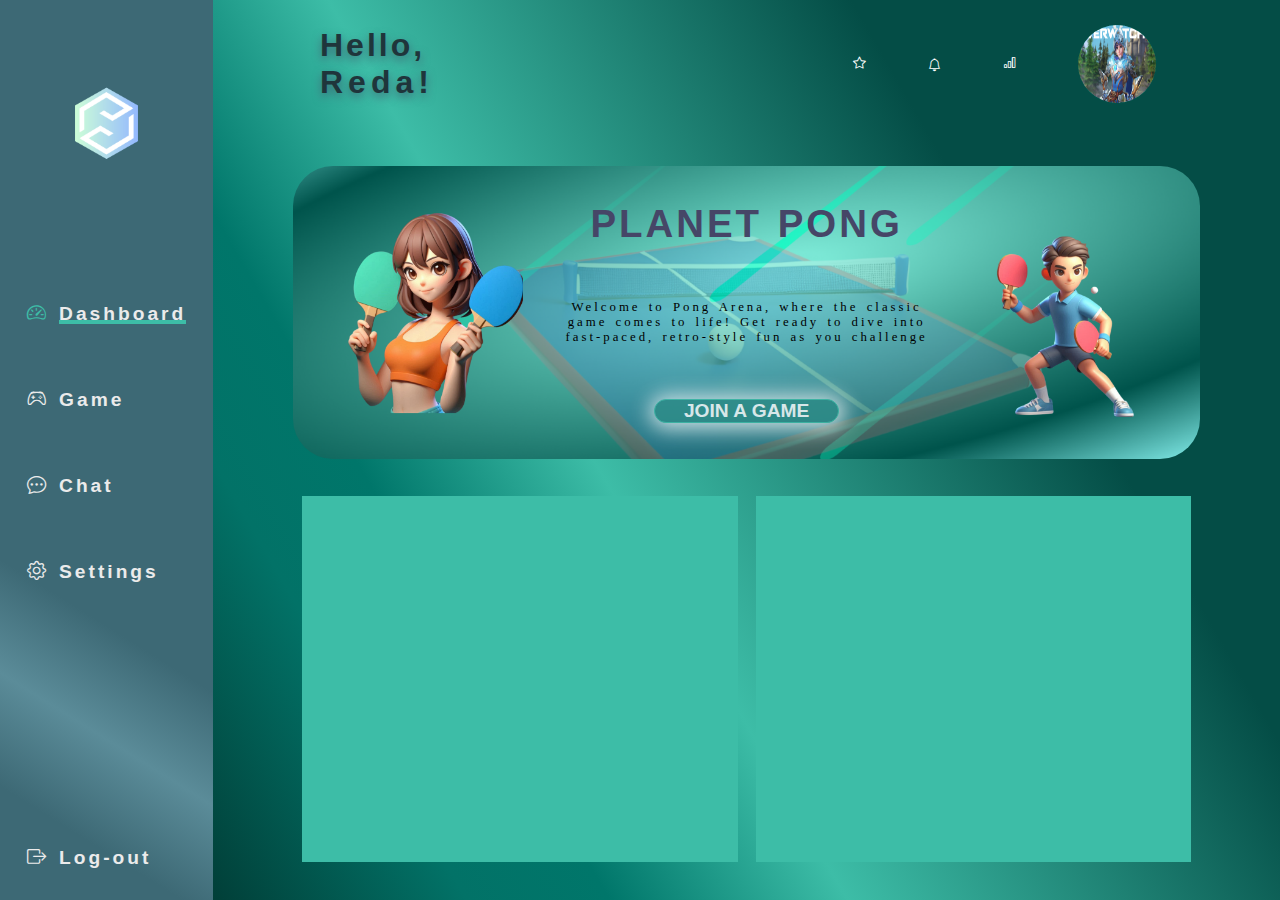
<file: index.html>
<!DOCTYPE html>
<html lang="en">
<head>
    <meta charset="UTF-8">
    <meta name="viewport" content="width=device-width, initial-scale=1.0">
    <title>Document</title>
    <link rel="stylesheet" href="css/style.css">
    <link rel="stylesheet" href="css/game.css">
    <link rel="stylesheet" href="bootstrap-icons.css">
</head>
<body>
    <div class="motherDiv">
        <div class="sideBar" id="sideBar">
            <div class="flex-container">
                <img src="assets/logo.png" alt="" class="logo">
            </div>
            <ul class="menu">
                <li class="selected menuBtn"><i class="bi bi-speedometer2"></i><p>Dashboard</p></li>
                <li class="menuBtn"><i class="bi bi-controller"></i> <p>Game</p></li>
                <li class="menuBtn"><i class="bi bi-chat-dots"></i> <p>Chat</p></li>
                <li class="menuBtn"><i class="bi bi-gear"></i> <p>Settings</p></li>
                <li class="menuBtn logout"><i class="bi bi-box-arrow-right"></i> <p>Log-out</p></li>
            </ul>
        </div>
        <div class="all">
            <div class="topSide">
                <h1 class="helloTitle"><div>Hello,</div>
                    <div class="spanHolder"></div>
                </h1>
                <div class="profIcones">
                    <i class="bi bi-star"></i>
                    <i class="bi bi-bell"><sup class="note"></sup></i>
                    <i class="bi bi-bar-chart"></i>
                    <div class="profilePic">
                        <img src="assets/profilePic.png" alt="">
                    </div>
                </div>
                
            </div>
            <div class="dynamic">

            </div>
        </div>
    </div>
    <script src="data.js"></script>
    <script src="script.js"></script>
    <div id="myscripts">

    </div>
</body>
</html>
</file>
<file: css/style.css>
:root {
    --primary-color: #013F38;
    --secondary-color: #027267;
    --accent-color: #00766A;
    --background-color: #3DBDA7;
    --text-color: #3D6975;
    --border-color: #044D46;
    --shadow-color: #2C8C87;
    --my-gradient: linear-gradient(60deg, rgba(1,63,56,1) 0%, rgba(2,114,103,1) 16%, rgba(0,118,106,1) 25%, rgba(61,189,167,1) 40%, rgba(4,77,70,1) 73%);
    --si-bar: linear-gradient(212deg, rgba(61,105,117,1) 67%, rgba(91,140,153,1) 78%, rgba(61,105,117,1) 89%);    
    --win-lose-lcl: linear-gradient(212deg, rgba(61,105,117,1) 67%, rgba(91,140,153,1) 78%, rgba(61,105,117,1) 89%);    

    /*vars for fonts and text*/
    --font-family-primary: 'Poppins', sans-serif;
    --font-size-base-big: 3vw;
    --font-size-base-large: 2.5vw;
    --font-size-base-small: 1vw;
    --font-size-base-medium: 1.5vw;
    /* clamp(1.4em , 12vw, 1.5em) */
    --font-weight-semibold: 600;
    --line-height-base: 21px;
    --text-align-default: left;
}

  * {
    margin: 0;
    padding: 0;
    box-sizing: border-box;
}

  body {
    /* width: 100%; */
    height: 100vh;
    letter-spacing: 3px;
    word-spacing: 2px;
    /* background-color: var(--primary-color); */
  }

  /** Mother Div and its childs should be handled here - boxing - sizes ... **/

  .motherDiv {
    width: 100%;
    height: 100vh;
    display: flex;
    align-items: center;
    justify-content: space-evenly;
  }


  /* side bar **/

  .sideBar {
    width: 20%;
    height: 100%;
    background: rgb(61,105,117);
    background: var(--si-bar); 
    display: flex;
    flex-direction: column;
    align-items: center;
    justify-content: space-between;
    border-right: 1% solid var(--shadow-color);
    position: relative;
  }

  .flex-container {
    width: 100%;
    height: 30%;
    display: flex;
    flex-wrap: wrap;
    align-items: center;
    justify-content: center;
  }
  
  .flex-container .logo {
    flex: 1 1 auto;
    
    /* background-color: red; */
    max-width: 80%;
    max-height: 80%;
    height: auto;
    cursor: pointer;
    transition: max-width 0.3s ease-in-out,
                max-height 0.3s ease-in-out,
                border 0.5s ease-in-out;
    
}
.logo:hover{
    max-width: 100%;
    max-height: 100%;
    /* border: 5px solid black; */
}
@keyframes rotate {
    0% {
        transform: rotate(0deg);
    }
    100% {
        transform: rotate(360deg);
    }
}


  .menu {
    width: auto;
    height: 70%;
    /* padding: 0 20% 0 20%; */
    display: flex;
    flex-direction: column;
    /* align-items: center; */
    /* align-items: center; */
    justify-content: space-around;
  }
  
  .menu li {
    /* width: 90%; */
    height: auto;
    display: flex;
    list-style: none;
    font-family: var(--font-family-primary);
    font-size: var(--font-size-base-medium);
    font-weight: var(--font-weight-semibold);
    line-height: var(--line-height-base);
    text-align: var(--text-align-default);
    color: rgb(235, 235, 235);
    cursor: pointer;
    align-items: center;
    /* position: relative; */
}

.sideBar ul li p {
    display: flex;
    align-items: center;
    height: 100%;
    position: relative;
    margin-left: 10px;
}
.logout {
    margin-top: 200px;
}
.sideBar ul li i {
    position: relative;
    font-size: var(--font-size-base-medium);
    transition: color 0.5s ease;
    /* background-color: red; */
}

/* top Side bar */



/* Main div content */
.all {
    width: 100%;
    height: 100%;
    background: rgb(1,63,56);
    background: var(--my-gradient);
    display: flex;
    flex-direction: column;
    align-items: center;
    justify-content: center;
    overflow: hidden;
    position: relative;
    border-left: 1% solid rgba(61,105,117,1);
}
.dynamic {
    width: 100%;
    height: 90%;
    /* background: rgb(1,63,56); */
    /* background: var(--my-gradient); */
    display: flex;
    align-items: center;
    justify-content: center;
    overflow: hidden;
    position: relative;
    /* border-left: 2.5px solid rgba(61,105,117,1); */
    /* padding-left: 100%; */
}

.fakeDiv1, .fakeDiv2, .fakeDiv3{
    width: 85%;
    height: 100%;
    /* margin-top: 0%; */
    margin-top: 120%;
    opacity: 0;
    /* opacity: 1; */
    position: absolute;
    background-color: red;
    transition: margin-top 1.5s cubic-bezier(0.25, 1, 0.5, 1), opacity 0.3s cubic-bezier(0.25, 1, 0.5, 1);
}
.fakeDiv1{background-color: black;} .fakeDiv2{background-color: greenyellow;} .fakeDiv3{background-color: grey;}



.topSide {
    width: 100%;
    height: 15%;
    display: flex;
    align-items: center;
    justify-content: space-around;
    /* padding: 3% 3% 0 3%; */
    /* background-color: green; */
}

.topSide .helloTitle {
    width: 30%;
    /* height: 10%; */
    /* text-align: center; */
    font-family: var(--font-family-primary);
    font-size: var(--font-size-base-large);
    color: rgb(31, 53, 59);
    /* letter-spacing: 15px; */
    display: flex;
    flex-direction: column;
    /* justify-content: left; */
    text-shadow: 0px 4px 10px rgba(61,105,117,1);
}
.topSide .spanHolder {
    /* margin-left: 5%; */
    letter-spacing: 5px;
    display: flex;
}

.profIcones {
    width: 30%;
    height: 100%;
    display: flex;
    align-items: center;
    justify-content: space-between;
    position: relative;
}

.topSide .profilePic {
    width: 25%;
    /* height: auto; */
    border-radius: 50%;
    background-color: #00766A;
    margin-right: 5%;
    border: 1px solid var(--border-color);
    display: flex;
    align-items: center;
    justify-content: center;
    aspect-ratio: 1 / 1;
}

.profilePic img {
    width: 100%;
    max-width: 100%;
    height: 100%;
    border-radius: 50%;
}

.profIcones .bi-bell .note{
    /* width: 10px;
    height: 10px; */
    /* background-color: greenyellow; */
    /* color: black;
    border-radius: 50%;
    position: absolute; */
}

.profIcones i {
    font-size: var(--font-size-base-small);
    cursor: pointer;
    color: white;
}


/* ANIMATION HELLO REDA */

@keyframes bounceIn {
    0% {
      opacity: 0;
      transform: translateY(-50px);
    }
    50% {
      opacity: 1;
      transform: translateY(10px);
    }
    100% {
      transform: translateY(0);
    }
  }
  
  .bounce {
    animation: bounceIn 1.5s ease-in-out; /* Duration and easing for smooth bounce */
    /* opacity: 0; Start hidden */
    animation-fill-mode: forwards; /* Ensure element stays visible after animation */
  }














/*  END OF ANIMATION **/



/* Hover effects */

.sideBar ul li p::before{
    content: '';
    position: absolute;
    bottom: 0;
    right: 0;
    width: 0;
    height: 3.5px;
    background-color: var(--background-color);
    transition: width 0.3s cubic-bezier(0.25, 1, 0.5, 1);
}

.sideBar ul li:hover p::before {
    left: 0;
    right: auto;
    width: 100%;
}

.sideBar ul li:hover i {
    font-weight: bold;
    color: var(--primary-color);
}

/* Apply styles to the selected li */
.sideBar ul li.selected p::before {
    content: '';
    position: absolute;
    left: 0;
    right: auto;
    width: 100%; /* Keep underline for selected item */
    bottom: 0;
    height: 3.5px;
    background-color: var(--background-color);
    transition: width 0.3s cubic-bezier(0.25, 1, 0.5, 1);
}

/* Apply styles to i inside the selected li */
.sideBar ul li.selected i {
    font-weight: bold;
    color: var(--background-color);
}
</file>
<file: css/game.css>
:root {
    --primary-color: #013F38;
    --secondary-color: #027267;
    --accent-color: #00766A;
    --background-color: #3DBDA7;
    --text-color: #3D6975;
    --border-color: #044D46;
    --shadow-color: #2C8C87;
    --my-gradient: linear-gradient(60deg, rgba(1,63,56,1) 0%, rgba(2,114,103,1) 16%, rgba(0,118,106,1) 25%, rgba(61,189,167,1) 40%, rgba(4,77,70,1) 73%);
    --si-bar: linear-gradient(212deg, rgba(61,105,117,1) 67%, rgba(91,140,153,1) 78%, rgba(61,105,117,1) 89%);    
    --win-lose-lcl: linear-gradient(212deg, rgba(61,105,117,1) 67%, rgba(91,140,153,1) 78%, rgba(61,105,117,1) 89%);    

    /*vars for fonts and text*/
    --font-family-primary: 'Poppins', sans-serif;
    --font-size-base-big: 3vw;
    --font-size-base-large: 2.5vw;
    --font-size-base-small: 1vw;
    --font-size-base-medium: 1.5vw;
    /* clamp(1.4em , 12vw, 1.5em) */
    --font-weight-semibold: 600;
    --line-height-base: 21px;
    --text-align-default: left;
}

  * {
    margin: 0;
    padding: 0;
    box-sizing: border-box;
}

  body {
    /* width: 100%; */
    height: 100vh;
    letter-spacing: 3px;
    word-spacing: 2px;
    /* background-color: var(--primary-color); */
  }

  /** Mother Div and its childs should be handled here - boxing - sizes ... **/

  .motherDiv {
    width: 100%;
    height: 100vh;
    display: flex;
    align-items: center;
    justify-content: space-evenly;
  }


  .sideBar {
    width: 20%;
    height: 100%;
    background: rgb(61,105,117);
    background: var(--si-bar); 
    display: flex;
    flex-direction: column;
    align-items: center;
    justify-content: space-between;
    border-right: 1% solid var(--shadow-color);
    position: relative;
  }

  .dynamic {
    width: 100%;
    height: 90%;
    /* background: rgb(1,63,56); */
    /* background: var(--my-gradient); */
    display: flex;
    align-items: center;
    justify-content: center;
    overflow: hidden;
    position: relative;
    /* border-left: 2.5px solid rgba(61,105,117,1); */
    /* padding-left: 100%; */
}




  .all {
    width: 100%;
    height: 100%;
    background: rgb(1,63,56);
    background: var(--my-gradient);
    display: flex;
    flex-direction: column;
    align-items: center;
    justify-content: center;
    overflow: hidden;
    position: relative;
    border-left: 1% solid rgba(61,105,117,1);
}






/**********************************************/

.ticTacGame {
    width: 85%;
    height: 100%;
    margin-top: 0%;
    opacity: 1;
    /* margin-top: 120%; */
    /* opacity: 0; */
    position: absolute;
    display: flex;
    align-items: center;
    justify-content: space-around;
    color: var(--accent-color);
    font-size: var(--font-size-base-small);
    font-family: var(--font-family-primary);
    transition: margin-top 1.5s cubic-bezier(0.25, 1, 0.5, 1), opacity 0.3s cubic-bezier(0.25, 1, 0.5, 1);
}

.leftDivTicTac {
    width: 45%;
    height: 90%;
    display: flex;
    flex-direction: column;
    justify-content: space-between;
}

/* List of LATEST GAMES */
.latestGames {
    width: 100%;
    height: 50%;
    background-color: var(--background-color);
    position: relative;
    overflow: hidden;
}

.latestGames h2 {
    width: 100%;
    height: 100%;
    display: flex;
    align-items: center;
    justify-content: center;
    opacity: 0.3;
    position: absolute;
}
.listOfLG {
    width: 100%;
    height: 100%;
    display: block;
    overflow: auto;
    position: absolute;
}

.unitLG {
    width: 90%;
    height: 20%;
    background-color: var(--primary-color);
    /* margin-top: 1%; */
    display: flex;
    opacity: 0.8;
    margin: 1% auto 1% auto;
    cursor: pointer;
}

/* GAME DESCRIPTION PART */
.gameDescription{
    width: 100%;
    height: 20%;
    background-color: var(--background-color);
    display: flex;
    flex-direction: column;
    align-items: center;
    justify-content: space-evenly;
}

.gameDescription h4, .gameDescription p{
    width: 100%;
    height: auto;
    display: flex;
    justify-content: center;
    align-items: center;
    text-align: center;
    cursor: pointer;
    transition: color 0.5s ease-in-out;
}

.gameDescription:hover p {
    color: var(--primary-color);
}







/* PLAYGROUND BUTTON CSS */
.playGround{
    width: 100%;
    height: 28%;
    /* border-radius: 1em; */
    border: 1% solid black;
    display: flex; 
}

#rMatch, #invFriend {
    width: 50%;
    height: 100%;
    display: flex;
    align-items: center;
    justify-content: center;
    cursor: pointer;
}


/* RANDOM MATCH */
#rMatch {
    /* width: 100%;
    height: 100%; */
    position: relative;
    overflow: hidden;
}

#rMatch h3 {
    width: 100%;
    height: 100%;
    /* text-align: center; */
    background-color: var(--background-color);
    display: flex;
    align-items: center;
    justify-content: center;
}

#btnHolder {
    width: 100%;
    height: 100%;
    text-align: center;
    position: absolute;
    margin-left: 200%;
    display: flex;
    flex-direction: column;
    align-items: center;
    justify-content: space-evenly;
    transition: margin-left 0.4s ease-in-out;
}

#btnHolder h2 {
    width: 100%;
    height: 30%;
    background-color: var(--primary-color);
    
    display: flex;
    align-items: center;
    justify-content: center;
}

.btns {
    width: 100%;
    height: 70%;
    background-color: var(--primary-color);
    display: grid;
    grid-template-columns: repeat(2, 1fr);
    grid-template-rows: repeat(2, 1fr);
    justify-items: center;
    align-items: center;
}

.btns button {
    width: 70%;
    height: 50%;
    cursor: pointer;
}

#rMatch:hover #btnHolder {
    margin-left: 0%;
}


/* FRIENDS INVITE */

#invFriend {
    background-color: var(--primary-color);
    position: relative;
    overflow: hidden;
}

.friendList {
    width: 100%;
    height: 100%;
    text-align: center;
    position: absolute;
    margin-right: 200%;
    background-color: var(--background-color);
    display: flex;
    flex-direction: column;
    overflow: auto  ;
    /* align-items: center; */
    justify-content: space-evenly;
    transition: margin-right 0.4s ease-in-out;
}

.friendList::-webkit-scrollbar, .listOfLG::-webkit-scrollbar {
    width: 0px;
    opacity: 0;  /* Width of the scrollbar */
}

.friendList::-webkit-scrollbar-track, .listOfLG::-webkit-scrollbar-track {
    background: var(--accent-color); /* Background of the scrollbar track */
}

.friendList::-webkit-scrollbar-thumb, .listOfLG::-webkit-scrollbar-thumb {
    background-color: var(--primary-color); /* Scrollbar color */
    border-radius: 10px; /* Rounded corners for scrollbar */
    border: 2px solid var(--accent-color); /* Adds some space around the thumb */
}
#invFriend:hover .friendList {
    margin-right: 0%;
}

.unitFriend{
    width: 100%;
    height: 20%;
    background-color: var(--border-color);
    border-bottom: 0.5vh solid grey;
    display: flex;
    align-items: center;
    justify-content: space-evenly;
}
.picUF {
    width: 3vh;
    height: 3vh;
    border-radius: 50%;
    background-color: black;
    border: 0.3vh solid green;
}

/**/
.rightDivTicTac {
    width: 45%;
    height: 90%;
    display: flex;
    flex-direction: column;
    justify-content: space-between;
}




/* local game CSS */
.lclGameDiv{
    width: 100%;
    height: 71%;
    /* border-radius: 1em; */
    background-color: var(--background-color);
    /* border: 1% solid black; */
    display: flex;
    align-items: center;
    justify-content: space-around;
}

.boardlcl {
    width: 100%;
    height: 100%;
    display: grid;
    grid-template-columns: repeat(3, 1fr);
    grid-template-rows: repeat(3, 1fr);
    align-items: center;
    justify-items: center;
}

.bSlot {
    width: 100%;
    height: 100%;
    cursor: pointer;
    display: flex;
    justify-content: center;
    align-items: center;
    /* border: 0.5vh solid var(--border-color); */
    /* border-radius: 5%; */
    font-size: var(--font-size-base-big);
    font-weight: bold;
    transition: background-color 0.3s ease-in;
}
.bSlot:hover {
    /* border: 1vh solid var(--border-color); */
    background-color: var(--primary-color);
}

.dashBlcl {
    width: 30%;
    height: 100%;
    background: var(--background-color);
    display: flex;
    flex-direction: column;
    justify-content: space-between;
    align-items: center;
}
.dashBlcl div {
    width: 100%;
    height: 21%;
    display: flex;
    flex-direction: column;
    align-items: center;
    justify-content: space-around;
    /* background-color: #585858; */
}

.reset {
    cursor: pointer;
    background-color: var(--background-color);
    color: rgb(71, 70, 55);
    transition: background-color 0.7s ease-in-out, color 0.7s ease-in-out;
}
.reset:hover {
    color: var(--background-color);
    background-color: var(--primary-color);
}

.animWinLose {
    width: 10%;
    height: 100%;
    cursor: pointer;
    background: rgb(1,63,56);
    background: linear-gradient(180deg, rgba(1,63,56,1) 20%, rgba(61,189,167,1) 40%, rgba(61,189,167,1) 60%, rgba(1,63,56,1) 80%);
    color: var(--border-color);
    letter-spacing: 0.2em;
    transition: letter-spacing 0.3s cubic-bezier(0.25, 0.1, 0.25, 1), color 0.3s cubic-bezier(0.25, 0.1, 0.25, 1); /* Customize the easing function */

    /* transition: color 0.5s ease-in-out, letter-spacing 0.5 ease-in-out; */
}

.animWinLose:hover {
    color: var(--secondary-color);
    letter-spacing: 1em;
}



.vertical-text {
    width: 100%;
    height: 100%;
    display: flex;
    align-items: center;
    justify-content: center;
    writing-mode: vertical-rl; /* Rotates text vertically */
    text-orientation: mixed;   /* Keeps the letters in normal orientation */
    transform: rotate(180deg); /* Optional: Rotate text direction if needed */
    font-size: 20px;
  }


/* Single player ---- Multiplayer */
input[type="radio"] {
    display: none;
}
.menuBtnLcl {
    width: 100%;
    height: 28%;
    /* border-radius: 1em; */
    border: 1% solid black;
    display: flex; 
}

.radio-div  {
    width: 50%;
    height: 100%;
    display: flex;
    align-items: center;
    justify-content: center;
    cursor: pointer;
    background-color: var(--background-color);
}

/* #rb2p {
} */
#rb1p {
    background-color: var(--primary-color);
}

input[type="radio"]:checked + label {
    background-color: var(--primary-color);
    color: white;
}
</file>
